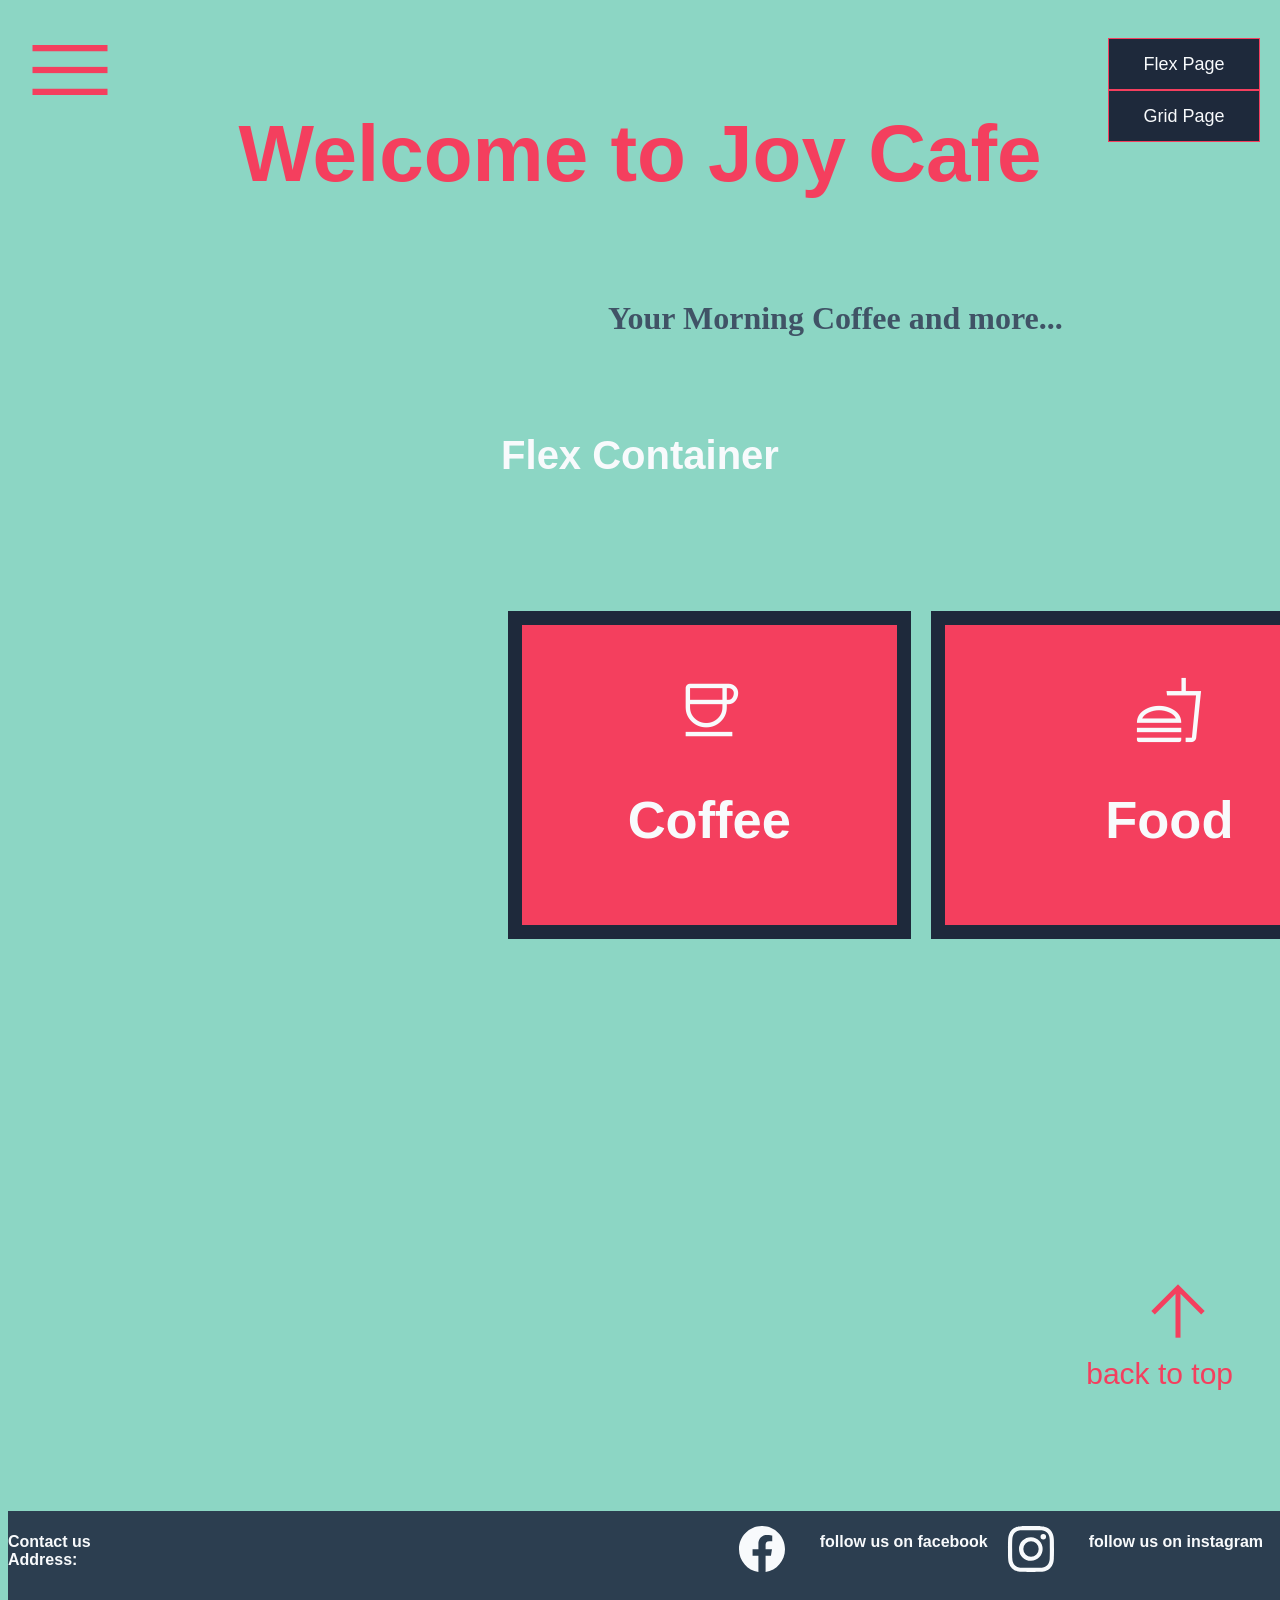
<file: index.html>
<!DOCTYPE html>
<html lang="en">
    <head>
        <meta charset="UTF-8" />
        <meta name="viewport" content="width=device-width, initial-scale=1">
        <title>Flex Page</title>
        <link rel="stylesheet" href="styles.css" />
        <script src="script.js"></script>
        <link rel="stylesheet" href="https://fonts.googleapis.com/css2?family=Material+Symbols+Outlined:opsz,wght,FILL,GRAD@20..48,100..700,0..1,-50..200&icon_names=coffee,fastfood,water_bottle_large,menu,arrow_upward" />
       
    </head>
    <body>
        <div class="list_menu">
        <ul ><li><a href="index.html" style="text-decoration: none;">Flex Page</a></li><li><a href="page2.html">Grid Page</a></li></ul></div>
        <h1 class="title bounce-in-right">Welcome to Joy Cafe</h1>
        <div id="mainDiv" class="bounce-in-right-div"><h2 class="_h2">Your Morning Coffee and more...</h2></div>
        <div class="title"><h2>Flex Container</h2></div>
        <div class="flexbox_container"> 
        <div style="text-align: center;"><span style="font-size: 70px; display: flex; justify-content:space-around;" class="material-symbols-outlined" >
coffee
</span> <h2 >Coffee </h2></div>
        <div style="text-align: center;"><span style="font-size: 70px; display: flex; justify-content:space-around;" class="material-symbols-outlined">
fastfood
</span><h2>Food</h2></div>
        
            
        </div>
        <!-- <button style=" background-color:  #1e293b; font-size: larger; color: #f43f5e;" onclick="buttonClicked()">Click me</button> -->
         <div class="menu"><i style="cursor: pointer; font-size: 100px; color:#f43f5e; position: absolute; top:20px; left:20px;" class="material-symbols-outlined" >
                menu
             </i><div class="menu_content" ><a href="index.html">Flex Page</a>  <a href="page2.html">
             Grid Page</a> </div></div>
    <footer> 
       <div style="font-size:30px; color:#f43f5e; position: absolute; right:55px; bottom: 300px; ">back to top <a href="#"><span class="material-symbols-outlined" style="font-size:80px; color:#f43f5e; position: absolute; right:15px; bottom: 40px; ">arrow_upward</span></a></div>
        <h4>Contact us<br>Address:</h4> 
        <div class="footer_style"> <div>
           <svg xmlns="http://www.w3.org/2000/svg" width="56" height="46" fill="currentColor" class="bi bi-facebook" viewBox="0 0 16 16">
  <path d="M16 8.049c0-4.446-3.582-8.05-8-8.05C3.58 0-.002 3.603-.002 8.05c0 4.017 2.926 7.347 6.75 7.951v-5.625h-2.03V8.05H6.75V6.275c0-2.017 1.195-3.131 3.022-3.131.876 0 1.791.157 1.791.157v1.98h-1.009c-.993 0-1.303.621-1.303 1.258v1.51h2.218l-.354 2.326H9.25V16c3.824-.604 6.75-3.934 6.75-7.951"/>
</svg><h4>follow us on facebook</h4></div>
  
  <div>  
 <svg  xmlns="http://www.w3.org/2000/svg" width="56" height="46" fill="currentColor" class="bi bi-instagram" viewBox="0 0 16 16">
  <path d="M8 0C5.829 0 5.556.01 4.703.048 3.85.088 3.269.222 2.76.42a3.9 3.9 0 0 0-1.417.923A3.9 3.9 0 0 0 .42 2.76C.222 3.268.087 3.85.048 4.7.01 5.555 0 5.827 0 8.001c0 2.172.01 2.444.048 3.297.04.852.174 1.433.372 1.942.205.526.478.972.923 1.417.444.445.89.719 1.416.923.51.198 1.09.333 1.942.372C5.555 15.99 5.827 16 8 16s2.444-.01 3.298-.048c.851-.04 1.434-.174 1.943-.372a3.9 3.9 0 0 0 1.416-.923c.445-.445.718-.891.923-1.417.197-.509.332-1.09.372-1.942C15.99 10.445 16 10.173 16 8s-.01-2.445-.048-3.299c-.04-.851-.175-1.433-.372-1.941a3.9 3.9 0 0 0-.923-1.417A3.9 3.9 0 0 0 13.24.42c-.51-.198-1.092-.333-1.943-.372C10.443.01 10.172 0 7.998 0zm-.717 1.442h.718c2.136 0 2.389.007 3.232.046.78.035 1.204.166 1.486.275.373.145.64.319.92.599s.453.546.598.92c.11.281.24.705.275 1.485.039.843.047 1.096.047 3.231s-.008 2.389-.047 3.232c-.035.78-.166 1.203-.275 1.485a2.5 2.5 0 0 1-.599.919c-.28.28-.546.453-.92.598-.28.11-.704.24-1.485.276-.843.038-1.096.047-3.232.047s-2.39-.009-3.233-.047c-.78-.036-1.203-.166-1.485-.276a2.5 2.5 0 0 1-.92-.598 2.5 2.5 0 0 1-.6-.92c-.109-.281-.24-.705-.275-1.485-.038-.843-.046-1.096-.046-3.233s.008-2.388.046-3.231c.036-.78.166-1.204.276-1.486.145-.373.319-.64.599-.92s.546-.453.92-.598c.282-.11.705-.24 1.485-.276.738-.034 1.024-.044 2.515-.045zm4.988 1.328a.96.96 0 1 0 0 1.92.96.96 0 0 0 0-1.92m-4.27 1.122a4.109 4.109 0 1 0 0 8.217 4.109 4.109 0 0 0 0-8.217m0 1.441a2.667 2.667 0 1 1 0 5.334 2.667 2.667 0 0 1 0-5.334"/>
</svg> <h4>follow us on instagram</h4></div></div></footer>
    </body>
</html>
</file>
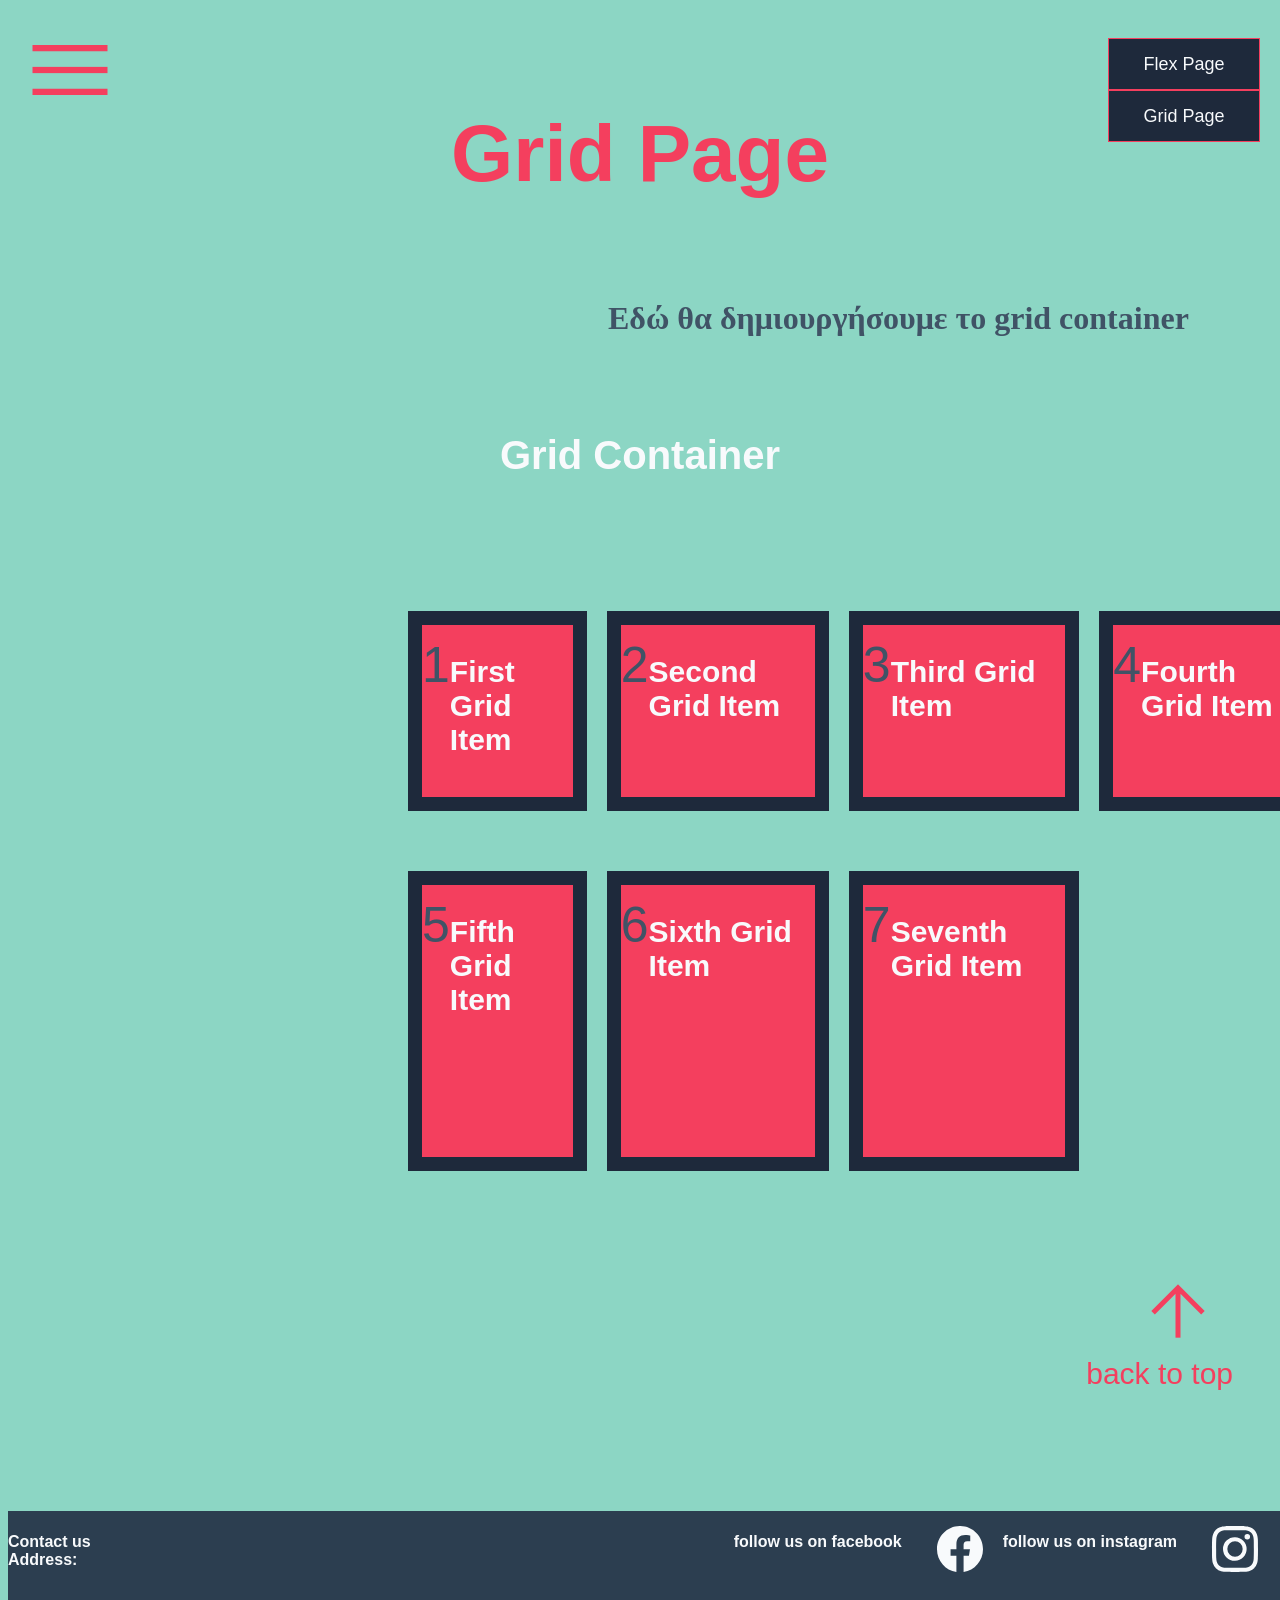
<file: page2.html>
<!DOCTYPE html>
<html lang="en">
    <head>
        <meta charset="UTF-8" />
        <meta name="viewport" content="width=device-width, initial-scale=1">
        <title>Grid PAge</title>
        <link rel="stylesheet" href="styles.css">
        <link rel="stylesheet" href="https://fonts.googleapis.com/css2?family=Material+Symbols+Outlined:opsz,wght,FILL,GRAD@20..48,100..700,0..1,-50..200&icon_names=coffee,fastfood,water_bottle_large,menu,arrow_upward" />
    </head>
    <body>
        <div class="list_menu">
        <ul ><li><a href="index.html" style="text-decoration: none;">Flex Page</a></li><li><a href="page2.html">Grid Page</a></li></ul></div>
    <h1 class="title bounce-in-right" >Grid Page</h1>
        <div id="mainDiv" class="bounce-in-right-div"><h2 class="_h2"> Εδώ θα δημιουργήσουμε το grid container</h2></div>
        <div class="title"><h2>Grid Container</h2></div>
        <div class="grid_container">
            <div class="grid_content">1<h3>First Grid Item</h3></div>
            <div class="grid_content">2<h3>Second Grid Item</h3></div>
            <div class="grid_content">3<h3>Third Grid Item</h3></div>
            <div class="grid_content">4<h3>Fourth Grid Item</h3></div>
            <div class="grid_content">5<h3>Fifth Grid Item</h3></div>
            <div class="grid_content">6<h3>Sixth Grid Item</h3></div>
            <div class="grid_content">7<h3>Seventh Grid Item</h3></div>
        </div>
         <div class="menu" ><i style="cursor: pointer; font-size: 100px; color:#f43f5e; position: absolute; top:20px; left:20px;" class="material-symbols-outlined" >
                menu
             </i><div class="menu_content" ><a href="index.html">Flex Page</a>  <a href="page2.html">
             Grid Page</a> </div></div>
        <footer>
            <div style="font-size:30px; color:#f43f5e; position: absolute; right:55px; bottom: 300px; ">back to top <a href="#"><span class="material-symbols-outlined" style="font-size:80px; color:#f43f5e; position: absolute; right:15px; bottom: 40px; ">arrow_upward</span></a></div>
        <h4>Contact us<br>Address:</h4> 
        <div class="footer_style"> <div><h4>follow us on facebook</h4>
           <svg xmlns="http://www.w3.org/2000/svg" width="56" height="46" fill="currentColor" class="bi bi-facebook" viewBox="0 0 16 16">
  <path d="M16 8.049c0-4.446-3.582-8.05-8-8.05C3.58 0-.002 3.603-.002 8.05c0 4.017 2.926 7.347 6.75 7.951v-5.625h-2.03V8.05H6.75V6.275c0-2.017 1.195-3.131 3.022-3.131.876 0 1.791.157 1.791.157v1.98h-1.009c-.993 0-1.303.621-1.303 1.258v1.51h2.218l-.354 2.326H9.25V16c3.824-.604 6.75-3.934 6.75-7.951"/>
</svg></div>
  
  <div>  <h4>follow us on instagram</h4>
 <svg  xmlns="http://www.w3.org/2000/svg" width="56" height="46" fill="currentColor" class="bi bi-instagram" viewBox="0 0 16 16">
  <path d="M8 0C5.829 0 5.556.01 4.703.048 3.85.088 3.269.222 2.76.42a3.9 3.9 0 0 0-1.417.923A3.9 3.9 0 0 0 .42 2.76C.222 3.268.087 3.85.048 4.7.01 5.555 0 5.827 0 8.001c0 2.172.01 2.444.048 3.297.04.852.174 1.433.372 1.942.205.526.478.972.923 1.417.444.445.89.719 1.416.923.51.198 1.09.333 1.942.372C5.555 15.99 5.827 16 8 16s2.444-.01 3.298-.048c.851-.04 1.434-.174 1.943-.372a3.9 3.9 0 0 0 1.416-.923c.445-.445.718-.891.923-1.417.197-.509.332-1.09.372-1.942C15.99 10.445 16 10.173 16 8s-.01-2.445-.048-3.299c-.04-.851-.175-1.433-.372-1.941a3.9 3.9 0 0 0-.923-1.417A3.9 3.9 0 0 0 13.24.42c-.51-.198-1.092-.333-1.943-.372C10.443.01 10.172 0 7.998 0zm-.717 1.442h.718c2.136 0 2.389.007 3.232.046.78.035 1.204.166 1.486.275.373.145.64.319.92.599s.453.546.598.92c.11.281.24.705.275 1.485.039.843.047 1.096.047 3.231s-.008 2.389-.047 3.232c-.035.78-.166 1.203-.275 1.485a2.5 2.5 0 0 1-.599.919c-.28.28-.546.453-.92.598-.28.11-.704.24-1.485.276-.843.038-1.096.047-3.232.047s-2.39-.009-3.233-.047c-.78-.036-1.203-.166-1.485-.276a2.5 2.5 0 0 1-.92-.598 2.5 2.5 0 0 1-.6-.92c-.109-.281-.24-.705-.275-1.485-.038-.843-.046-1.096-.046-3.233s.008-2.388.046-3.231c.036-.78.166-1.204.276-1.486.145-.373.319-.64.599-.92s.546-.453.92-.598c.282-.11.705-.24 1.485-.276.738-.034 1.024-.044 2.515-.045zm4.988 1.328a.96.96 0 1 0 0 1.92.96.96 0 0 0 0-1.92m-4.27 1.122a4.109 4.109 0 1 0 0 8.217 4.109 4.109 0 0 0 0-8.217m0 1.441a2.667 2.667 0 1 1 0 5.334 2.667 2.667 0 0 1 0-5.334"/>
</svg> </div></div></footer>
    </body>
</html>
</file>
<file: styles.css>
.title {
    display: flex;
    /*color:#f8fafc;*/
    /*color:#1e293b;*/
    color:#f43f5e;
    font-size:80px;
    justify-content: center;
    padding: 100px;
    margin-top:0;
   margin-bottom: 0;
  flex-wrap: wrap;
}
.title h2{
  display: flex;
  color:#f8fafc;
  font-size: 40px;
  justify-content: center;
}
#mainDiv{
 margin-left: 600px;   
    
}
body{
    background-color:#8cd6c4;
    color:#f8fafc;
  font-family:Arial, Helvetica, sans-serif;
}
p{
    color: #2c3e50;
    font-family: 'Lucida Sans';
    font-size:xx-large;
}
._h2{
   color: #405366;
    font-family: 'Lucida Sans';
    font-size:xx-large;
margin-top: 80px;
  
}

.bounce-in-right {
  animation: bounce-in-right 3s ease 3;
  
}
@keyframes bounce-in-right {
  0% {
    opacity: 0;
    transform: translateX(2000px);
  }
  60% {
    opacity: 1;
    transform: translateX(-30px);
  }
  80% { transform: translateX(10px); }
  100% { transform: translateX(0); }
}
.bounce-in-right-div{
   animation: bounce-in-right 8s ease infinite;
    animation-delay: 4.5s;
  position:absolute;
  top:220px;
 display: flex;
  flex-wrap: wrap;
}
@keyframes bounce-in-right-div {
  0% {
    opacity: 0;
    transform: translateX(2000px);
  }
  60% {
    opacity: 1;
    transform: translateX(-30px);
  }
  80% { transform: translateX(10px); }
  100% { transform: translateX(0); }
}
.flexbox_container{
 display: flex;
    
    width: 900px;
    height: 900px;
    justify-content:center;
   
    
    align-content:flex-start;
    gap:20px;
    align-items:flex-start;
    
  font-size: 35px;
/*margin-left: 500px;*/
flex-wrap: wrap;
  margin-left: 500px;
  
}

.flexbox_container div{
    display:block;
    align-content: space-around;
  justify-content:center;
  align-items: flex-end;
    height: 200px;
    width: 200px;
   
    border: 14px solid #1e293b;
    background-color: #f43f5e;
    padding: 50px;
transition: all 0.4s;
}
.flexbox_container>div:hover{
  transform: scale(1.2);
}
.flexbox_container>div:nth-child(1){
  flex-grow:1;
}
.flexbox_container>div:nth-child(2){
  flex-grow: 2;
}
.menu a{
 text-decoration: none;  
display: flex;
    color: #f43f5e;
    justify-content:left;
    font-size: 20px;
    font-family: 'Segoe UI',Tahoma;
    
    
    }
.menu:hover .menu_content{
    display:flex;
    height:200px;
    flex-direction: column;
    width:200px;
    color:#2f2d2d;
    background-color:#1e293b;
    text-decoration: none; 
    justify-content:space-evenly;
    position: absolute; top:65px; left:10px;
  align-items:center;
transition: all 0.4s;
    
}
 .menu:hover a{
  
   border-bottom:1px solid #f43f5e; 
   border: 0;
  
  }
.menu a:hover{
   
   color: #f8fafc;
  width:auto;
  border-bottom:1px solid #f8fafc;
 display: block;
  align-content: center;
}
.menu_content{
    
    display: none;
       
}
footer{
  display: flex;
  flex-wrap: wrap;
    height:180px;
    background-color: #2c3e50;
  position: absolute;
  
  min-width: 100%; 
    }

.footer_style{
  display: flex;
  justify-content:flex-end;
  align-content: flex-end;
  position: absolute;
  right:10px;
  
}
.footer_style div{
  display:flex;
  flex-wrap: wrap;
  align-items: flex-end;
  justify-content: flex-end;
margin-right: 15px;
  gap:30px;
  align-content: flex-end;
                }
.grid_container{
  
display:grid;
  height:900px;
  width:900px;
  grid-template-columns: auto auto auto auto;
  grid-template-rows: 200px 300px;
  column-gap:20px;
  row-gap:60px;
 align-items:space-around;   /* Centers items vertically (block axis) */
  justify-items:space-around;
  align-content:baseline;
  margin-left: 400px;
              }

.grid_container div{
  display: flex;
  color:#405366;
  background-color: #f43f5e;
  border: 14px solid #1e293b;
  font-size: 50px;
  align-items: baseline;
  transition: all 0.4s;
                  }
.grid_container div:hover{
  transform: scale(1.4);
  
}
.grid_content{
  display:flex;
  justify-content: center;
  /*align-content: center;*/
  align-items: center;
              }

.grid_content h3{
  color: #f8fafc;
  font-size:30px;
                }

.list_menu{
  display: block;
  flex-direction: column;

  
  font-size:large;
  position: absolute;
  top:20px;
  right:20px;
 
  justify-content:baseline;
  align-content:flex-end;
  z-index: 5;
          }

.list_menu ul{
  list-style-type: none;
              }

.list_menu li{
  width: 150px;
  height:50px;
  display: block;
  align-content: center;
  border: 1px solid #f43f5e; 
  background-color: #1e293b;
  text-align: center;
  transition: all 0.4s;
            }

.list_menu a{
  display: block;
  /*background-color: #f43f5e;*/
  text-decoration: none;
  color: #f8fafc;
            }

   li a.active {
 
     width: 150px;
     height:50px;
  display: block;
     background-color: #f43f5e;
  color: #1e293b;
}
li:hover{
  transform: scale(1.2);
  
}
  li a:hover:not(.active) {
 background-color: #2c3e50;
 color:#f43f5e;
    display: block;
   width: 150px;
   height:50px;
   align-content: center;
}
</file>
